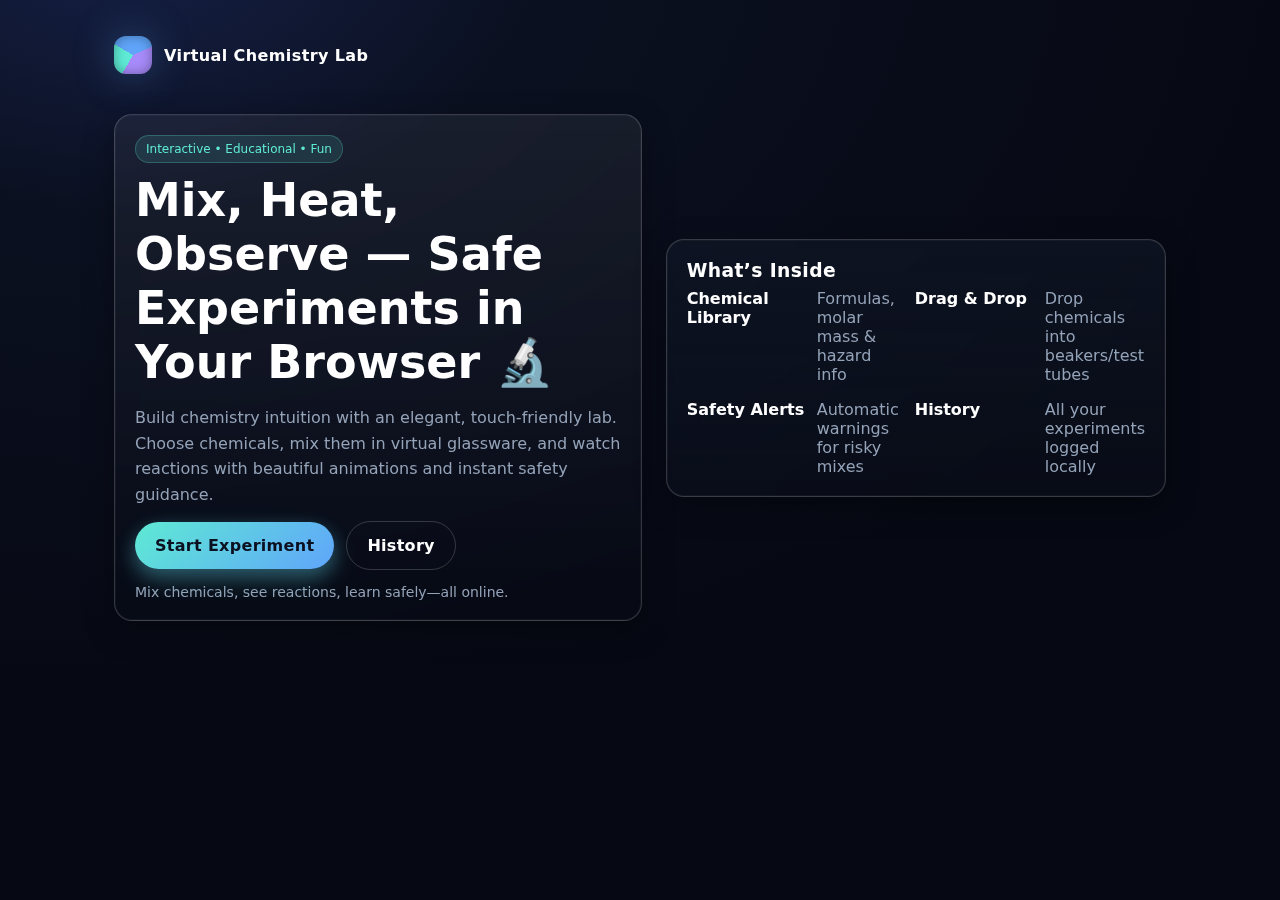
<file: virtual chem lab project/frontend/index.html>
<!doctype html>
<html lang="en">
<head>
  <meta charset="utf-8">
  <meta name="viewport" content="width=device-width, initial-scale=1">
  <title>Virtual Chemistry Lab</title>
  <link rel="stylesheet" href="style.css">
<link rel="stylesheet" href="mix.css">
</head>
<body data-page="index">
  <div class="grid-bg"></div>
  <header class="container header">
    <div class="brand">
      <div class="logo"></div>
      <div>Virtual Chemistry Lab</div>
    </div>
  </header>

  <main class="container">
    <section class="hero">
      <div class="card">
        <span class="badge">Interactive • Educational • Fun</span>
        <h1>Mix, Heat, Observe — Safe Experiments in Your Browser 🔬</h1>
        <p class="sub">
          Build chemistry intuition with an elegant, touch-friendly lab. Choose chemicals, mix them in virtual glassware,
          and watch reactions with beautiful animations and instant safety guidance.
        </p>
        <div class="row">
          <a class="button" href="experiment.html">Start Experiment</a>
          <a class="button ghost" href="history.html">History</a>
        </div>
        <div style="margin-top:14px; color:var(--muted); font-size:14px;">
          Mix chemicals, see reactions, learn safely—all online.
        </div>
      </div>

      <div class="card dark">
        <h3 class="section-title">What’s Inside</h3>
        <div class="panel">
          <div class="kv"><b>Chemical Library</b><span>Formulas, molar mass & hazard info</span></div>
          <div class="kv"><b>Drag & Drop</b><span>Drop chemicals into beakers/test tubes</span></div>
          <div class="kv"><b>Safety Alerts</b><span>Automatic warnings for risky mixes</span></div>
          <div class="kv"><b>History</b><span>All your experiments logged locally</span></div>
        </div>
      </div>
    </section>
  </main>

  <script src="script.js"></script>
<script src="mix.js" defer></script>
</body>
</html>
</file>
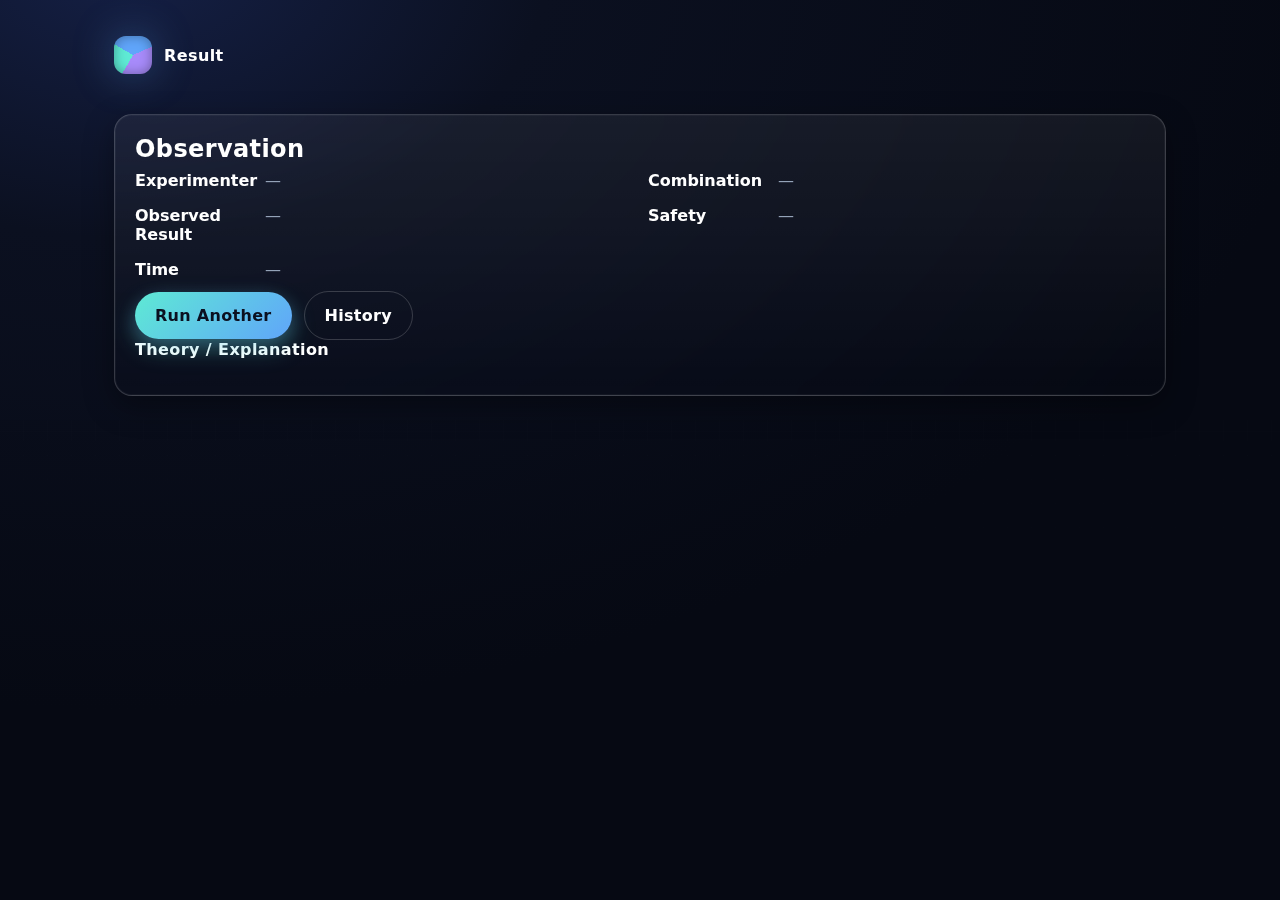
<file: virtual chem lab project/frontend/result.html>
<!doctype html>
<html lang="en">
<head>
  <meta charset="utf-8">
  <meta name="viewport" content="width=device-width, initial-scale=1">
  <title>Result — Virtual Chemistry Lab</title>
  <link rel="stylesheet" href="style.css">
<link rel="stylesheet" href="mix.css">
</head>
<body data-page="result">
  <div class="grid-bg"></div>
  <header class="container header">
    <div class="brand">
      <a href="index.html" class="logo" title="Home"></a>
      <div>Result</div>
    </div>
  </header>

  <main class="container">
    <section class="card">
      <h2 class="section-title">Observation</h2>
      <div class="panel">
        <div class="kv"><b>Experimenter</b><span id="who">—</span></div>
        <div class="kv"><b>Combination</b><span id="combo">—</span></div>
        <div class="kv"><b>Observed Result</b><span id="resultText">—</span></div>
        <div class="kv"><b>Safety</b><span id="safetyText">—</span></div>
        <div class="kv"><b>Time</b><span id="time">—</span></div>
      </div>
      <div class="row" style="margin-top:12px">
        <a class="button" href="experiment.html">Run Another</a>
        <a class="button ghost" href="history.html">History</a>
      </div>
       <div class="section-title">Theory / Explanation</div>
        <p id="theoryText"></p>
    </section>
  </main>

  <script src="script.js"></script>
<script src="mix.js" defer></script>
</body>
</html>
</file>
<file: virtual chem lab project/frontend/style.css>
/* =============== Variables =============== */
:root{
  --bg:#0b1020;
  --card:#121730;
  --accent:#5eead4;
  --accent-2:#60a5fa;
  --text:#ffffff;
  --muted:#94a3b8;
  --danger:#f87171;
  --safe:#34d399;
  --warn:#fbbf24;
  --glass: rgba(255,255,255,0.06);
  --glass-br: rgba(255,255,255,0.18);
}

/* =============== Base =============== */
*{box-sizing:border-box}
html,body{
  margin:0; padding:0;
  background: radial-gradient(1200px 800px at 10% -10%, #152046 0%, #0B1020 35%, #060913 100%);
  color:var(--text);
  font-family: ui-sans-serif, system-ui, -apple-system, Segoe UI, Roboto, "Helvetica Neue", Arial, "Noto Sans", "Apple Color Emoji","Segoe UI Emoji";
  min-height:100%;
}
a{ color: var(--accent-2); text-decoration: none; }
a.button{ color: #0b1020;}
.container{ width: min(1100px, 92vw); margin: 0 auto; padding: 24px; }

/* Glow grid background */
.grid-bg{
  position: fixed; inset: 0; pointer-events: none; z-index: -1;
  background-image: linear-gradient(transparent 23px, rgba(255,255,255,0.04) 24px),
                    linear-gradient(90deg, transparent 23px, rgba(255,255,255,0.04) 24px);
  background-size: 24px 24px;
  mask-image: linear-gradient(#000, transparent 70%);
}

/* =============== Cards =============== */
.card{
  background: linear-gradient(180deg, var(--glass), transparent);
  border: 1px solid var(--glass-br);
  border-radius: 18px;
  box-shadow: 0 10px 30px rgba(0,0,0,0.35), inset 0 0 0 1px rgba(255,255,255,0.04);
  padding: 20px;
  backdrop-filter: blur(10px);
}
.card.dark{ background: linear-gradient(180deg, rgba(17,24,39,0.6), rgba(17,24,39,0.2)); }

/* =============== Buttons =============== */
.button{
  display:inline-flex; align-items:center; gap:10px;
  background: linear-gradient(135deg, var(--accent), var(--accent-2));
  color:#0b1020; border:0; border-radius: 999px; padding: 14px 20px;
  font-weight: 700; letter-spacing: .3px; cursor: pointer;
  box-shadow: 0 10px 25px rgba(94,234,212,.28), 0 6px 18px rgba(96,165,250,.22);
  transform: translateY(0); transition: transform .2s ease, box-shadow .2s ease, filter .3s ease;
}
.button:hover{ transform: translateY(-2px); filter: saturate(1.08) brightness(1.03); }
.button.ghost{
  background: transparent; color: var(--text);
  border: 1px solid var(--glass-br);
  box-shadow: none;
}

select {
  background-color: #111;  
  color: #00eaff;          
  font-weight: bold;
  padding: 8px;
  border-radius: 6px;
  border: 1px solid #00eaff;
}

select option {
  background-color: #222; 
  color: #ffffff;          
  padding: 6px;
  font-size: 14px;
}

/* =============== Header =============== */
.header{
  padding-top: 36px; padding-bottom: 16px;
}
.brand{
  display:flex; align-items:center; gap:12px; font-weight:800; letter-spacing:.4px;
}
.logo{
  width: 38px; height: 38px; border-radius: 12px;
  background: conic-gradient(from 210deg at 50% 50%, var(--accent) 0 25%, var(--accent-2) 25% 60%, #a78bfa 60% 100%);
  box-shadow: 0 0 40px rgba(96,165,250,.35), inset 0 0 12px rgba(0,0,0,.35);
}

/* =============== Hero =============== */
.hero{
  display:grid; grid-template-columns: 1.2fr .8fr; gap: 24px; align-items: center;
}
.hero h1{
  font-size: clamp(28px, 4vw, 46px);
  margin: 10px 0 8px 0;
}
.sub{
  color: var(--muted); line-height: 1.6; margin-bottom: 14px;
}
.badge{
  display:inline-flex; gap:8px; align-items:center; font-size: 12px;
  background: rgba(94,234,212,.12); border: 1px solid rgba(94,234,212,.25);
  color: var(--accent); padding: 6px 10px; border-radius: 999px;
}

/* =============== Lab Canvas =============== */
.lab{
  display:grid; grid-template-columns: 1fr 1fr; gap: 20px;
}
.toolbox, .workspace{ min-height: 380px; }
.section-title{ font-weight: 800; letter-spacing: .4px; margin: 0 0 8px; }
.kit{
  display:flex; flex-wrap: wrap; gap: 12px; padding: 10px 2px;
}
.tag{
  padding: 10px 12px; border: 1px dashed rgba(255,255,255,.15);
  border-radius: 12px; cursor: grab; user-select: none;
  background: rgba(255,255,255,.04);
}
.tag:active{ cursor: grabbing; }
.glassware{
  display:flex; gap: 16px; align-items:center; flex-wrap: wrap;
}
.glass{
  width: 120px; height: 160px; border: 2px solid rgba(255,255,255,.2);
  border-radius: 12px 12px 8px 8px; position: relative; overflow: hidden;
  background: linear-gradient(180deg, rgba(255,255,255,.04), rgba(255,255,255,.01));
}
.glass .liquid{
  position: absolute; bottom: 0; left: 0; width: 100%; height: 0%;
  background: linear-gradient(180deg, rgba(96,165,250,.6), rgba(96,165,250,.2));
  transition: height .6s ease, filter .3s ease;
}
.glow{
  position:absolute; inset:-60px; filter: blur(32px); opacity:.25; pointer-events:none;
  background: radial-gradient(500px 300px at 10% 0%, rgba(94,234,212,.6), transparent),
              radial-gradient(500px 300px at 90% 100%, rgba(96,165,250,.6), transparent);
}
.dropzone{
  min-height: 160px; border: 2px dashed rgba(255,255,255,.18);
  border-radius: 14px; display:flex; align-items:center; justify-content:center;
  padding: 12px; text-align:center; color: var(--muted);
  transition: border-color .2s ease, background .2s ease;
}
.dropzone.active{
  border-color: var(--accent); background: rgba(94,234,212,.08); color: var(--text);
}

/* =============== Panels =============== */
.panel{
  display:grid; grid-template-columns: 1fr 1fr; gap: 16px;
}
.kv{ display:grid; grid-template-columns: 120px 1fr; gap: 10px; color: var(--muted); }
.kv b{ color: var(--text); }

/* =============== Pills / select inputs =============== */
.row{ display:flex; gap: 12px; align-items:center; flex-wrap: wrap; }
select, input[type='text']{
  background: rgba(255,255,255,.06); color: var(--text);
  border: 1px solid rgba(255,255,255,.18); border-radius: 12px;
  padding: 10px 12px; outline: none; min-width: 180px;
}
label{ color: var(--muted); font-size: 14px; }

#theoryText {
  font-style: italic;
  margin-top: 6px;
  color: #ffffff;
}


/* =============== Animations =============== */
@keyframes fizz{
  0%{ transform: translateY(0) scale(1); opacity: 0.9; }
  100%{ transform: translateY(-140px) scale(.6); opacity: 0; }
}
.bubble{
  position:absolute; bottom:18px; left:50%;
  width: 12px; height: 12px; border-radius:50%;
  background: rgba(255,255,255,.8);
  animation: fizz 1.8s linear infinite;
}
.bubble:nth-child(2){ left: 35%; animation-delay: .3s; }
.bubble:nth-child(3){ left: 65%; animation-delay: .6s; }
.bubble:nth-child(4){ left: 20%; animation-delay: .9s; }
.spark{
  position:absolute; inset:0; pointer-events:none;
  background: radial-gradient(6px 6px at 40% 70%, rgba(255,255,255,.9), transparent 60%),
              radial-gradient(5px 5px at 70% 50%, rgba(255,255,255,.9), transparent 60%);
  opacity:0; transition: opacity .3s ease;
}

/* Responsive */
@media (max-width: 900px){
  .hero{ grid-template-columns: 1fr; }
  .lab{ grid-template-columns: 1fr; }
  .panel{ grid-template-columns: 1fr; }
}
#deleteHistoryBtn {
  display: inline-flex;
  align-items: center;
  justify-content: center;
  gap: 10px;
  background: linear-gradient(135deg, var(--accent), var(--accent-2));
  color: #0b1020;
  border: 0;
  border-radius: 50px;       /* more curved */
  padding: 16px 24px;        /* slightly bigger */
  font-weight: 600;          /* bolder text */
  font-size: 15px;           /* slightly larger text */
  letter-spacing: 0.4px;
  cursor: pointer;
  box-shadow: 0 12px 28px rgba(94,234,212,.28), 0 8px 22px rgba(96,165,250,.22);
  transform: translateY(0);
  transition: transform 0.2s ease, box-shadow 0.3s ease, filter 0.3s ease;
  animation: glowDelete 1.5s infinite alternate;
  margin-left: 10px;
}

#deleteHistoryBtn:hover {
  transform: translateY(-2px);
  filter: saturate(1.08) brightness(1.03);
}

#deleteHistoryBtn:active {
  transform: translateY(0);
}

@keyframes glowDelete {
  from {
    box-shadow: 0 12px 28px rgba(94,234,212,.28), 0 8px 22px rgba(96,165,250,.22);
  }
  to {
    box-shadow: 0 12px 38px rgba(94,234,212,.48), 0 8px 32px rgba(96,165,250,.38);
  }
}
</file>
<file: virtual chem lab project/frontend/mix.css>
/* Mixing bubble styles */
.mix-bubble-container{
  position: absolute;
  left: 0;
  top: 0;
  width: 100%;
  height: 100%;
  pointer-events: none;
  overflow: visible;
  z-index: 9999;
}
.mix-bubble{
  position: absolute;
  bottom: 10%;
  background: rgba(255,255,255,0.85);
  border-radius: 50%;
  opacity: 0.9;
  transform: translateY(0);
  animation-name: rise;
  animation-timing-function: cubic-bezier(.2,.9,.3,1);
}
@keyframes rise {
  0% { transform: translateY(0) scale(0.6); opacity: 0.9; }
  70% { transform: translateY(-120px) scale(1); opacity: 0.7;}
  100% { transform: translateY(-220px) scale(1.2); opacity: 0;}
}

/* testtube pulse */
.mix-pulse {
  box-shadow: 0 0 30px rgba(100,180,255,0.5), inset 0 0 20px rgba(100,180,255,0.15);
  transform: scale(1.02);
  transition: transform .2s ease;
}

/* If frontend has a .testtube element, give it a nicer animation when pulsed */
.testtube, .testtube-area {
  transition: transform .2s ease, box-shadow .2s ease;
}
</file>
